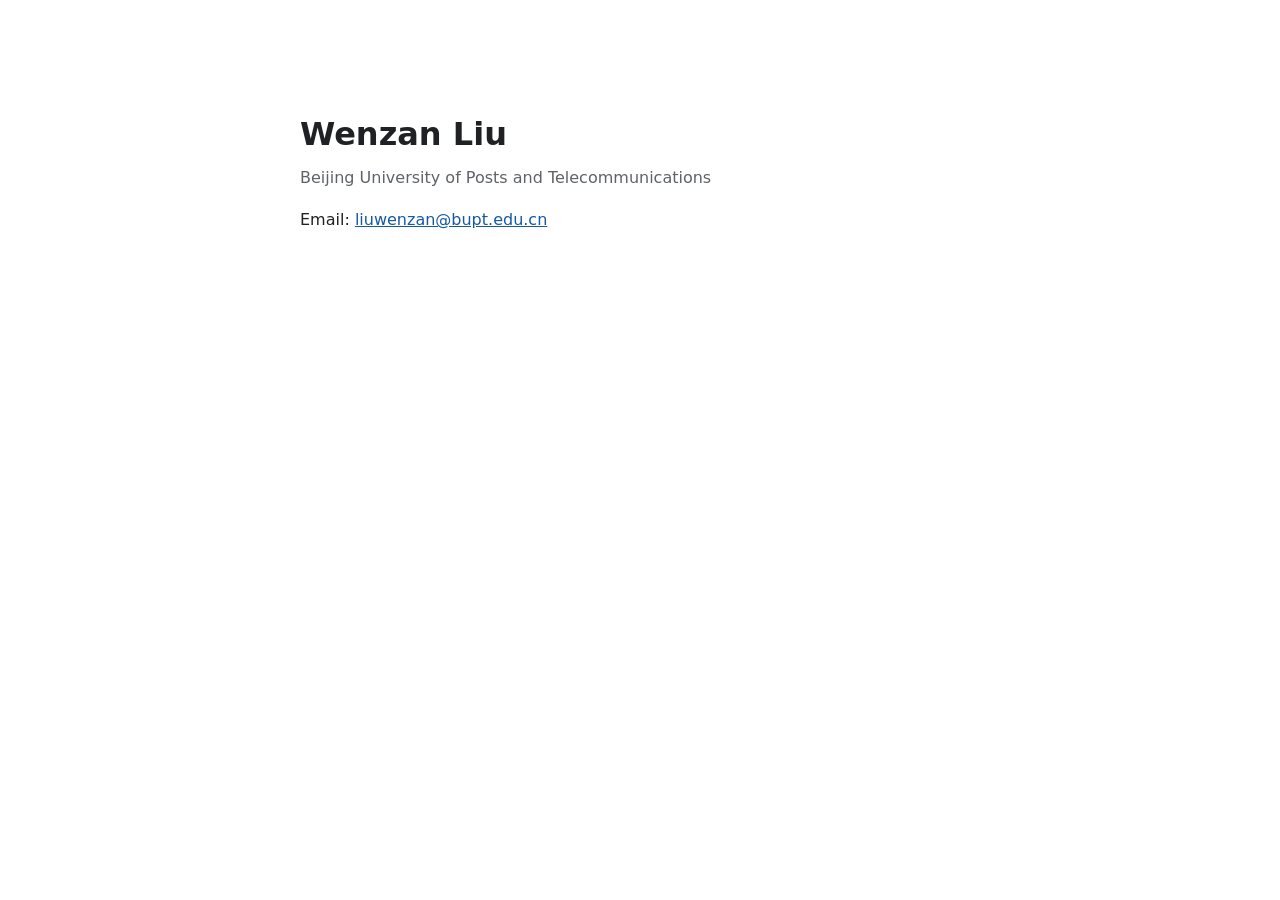
<file: index.html>
<!doctype html>
<html lang="en">
<head>
  <meta charset="utf-8">
  <meta name="viewport" content="width=device-width, initial-scale=1">
  <title>Wenzan Liu</title>
  <meta name="description" content="Personal homepage of Wenzan Liu.">
  <style>
    :root { color-scheme: light; font-family: system-ui, -apple-system, BlinkMacSystemFont, "Segoe UI", sans-serif; }
    body { max-width: 680px; margin: 12vh auto; padding: 0 24px; color: #202124; line-height: 1.65; }
    h1 { margin-bottom: .25rem; font-size: 2rem; }
    .institution { color: #5f6368; margin-top: 0; }
    a { color: #1558a6; }
  </style>
</head>
<body>
  <main>
    <h1>Wenzan Liu</h1>
    <p class="institution">Beijing University of Posts and Telecommunications</p>
    <p>Email: <a href="mailto:liuwenzan@bupt.edu.cn">liuwenzan@bupt.edu.cn</a></p>
  </main>
</body>
</html>
</file>
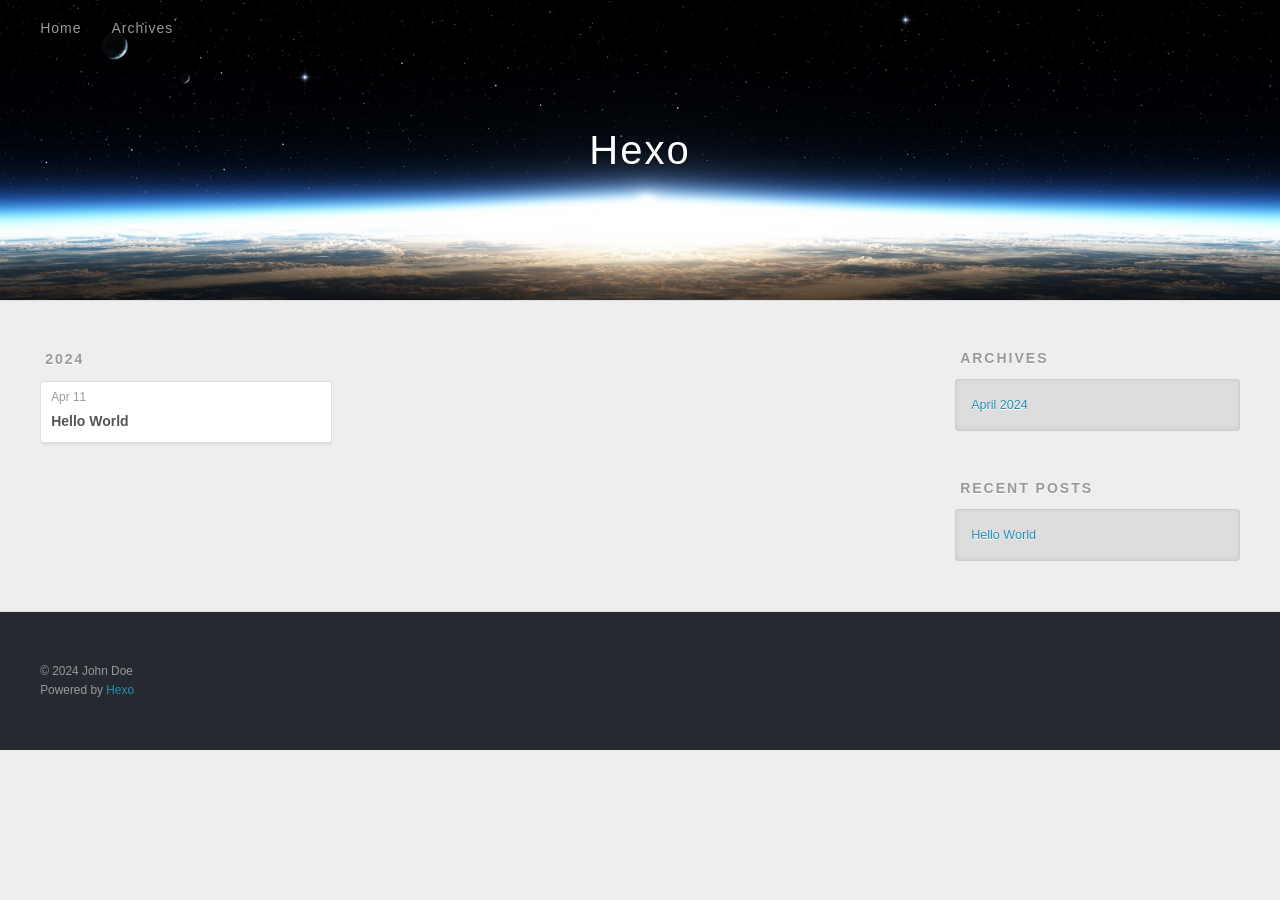
<file: archives/index.html>
<!DOCTYPE html>
<html>
<head>
  <meta charset="utf-8">
  
  
  <title>Archives | Hexo</title>
  <meta name="viewport" content="width=device-width, initial-scale=1, shrink-to-fit=no">
  <meta property="og:type" content="website">
<meta property="og:title" content="Hexo">
<meta property="og:url" content="http://example.com/archives/index.html">
<meta property="og:site_name" content="Hexo">
<meta property="og:locale" content="en_US">
<meta property="article:author" content="John Doe">
<meta name="twitter:card" content="summary">
  
    <link rel="alternate" href="/atom.xml" title="Hexo" type="application/atom+xml">
  
  
    <link rel="shortcut icon" href="/favicon.png">
  
  
  
<link rel="stylesheet" href="/css/style.css">

  
    
<link rel="stylesheet" href="/fancybox/jquery.fancybox.min.css">

  
  
<meta name="generator" content="Hexo 7.1.1"></head>

<body>
  <div id="container">
    <div id="wrap">
      <header id="header">
  <div id="banner"></div>
  <div id="header-outer" class="outer">
    <div id="header-title" class="inner">
      <h1 id="logo-wrap">
        <a href="/" id="logo">Hexo</a>
      </h1>
      
    </div>
    <div id="header-inner" class="inner">
      <nav id="main-nav">
        <a id="main-nav-toggle" class="nav-icon"><span class="fa fa-bars"></span></a>
        
          <a class="main-nav-link" href="/">Home</a>
        
          <a class="main-nav-link" href="/archives">Archives</a>
        
      </nav>
      <nav id="sub-nav">
        
        
          <a class="nav-icon" href="/atom.xml" title="RSS Feed"><span class="fa fa-rss"></span></a>
        
        <a class="nav-icon nav-search-btn" title="Search"><span class="fa fa-search"></span></a>
      </nav>
      <div id="search-form-wrap">
        <form action="//google.com/search" method="get" accept-charset="UTF-8" class="search-form"><input type="search" name="q" class="search-form-input" placeholder="Search"><button type="submit" class="search-form-submit">&#xF002;</button><input type="hidden" name="sitesearch" value="http://example.com"></form>
      </div>
    </div>
  </div>
</header>

      <div class="outer">
        <section id="main">
  
  
    
    
      
      
      <section class="archives-wrap">
        <div class="archive-year-wrap">
          <a href="/archives/2024" class="archive-year">2024</a>
        </div>
        <div class="archives">
    
    <article class="archive-article archive-type-post">
  <div class="archive-article-inner">
    <header class="archive-article-header">
      <a href="/2024/04/11/hello-world/" class="archive-article-date">
  <time class="dt-published" datetime="2024-04-11T15:02:10.824Z" itemprop="datePublished">Apr 11</time>
</a>
      
  
    <h1 itemprop="name">
      <a class="archive-article-title" href="/2024/04/11/hello-world/">Hello World</a>
    </h1>
  

    </header>
  </div>
</article>
  
  
    </div></section>
  


</section>
        
          <aside id="sidebar">
  
    

  
    

  
    
  
    
  <div class="widget-wrap">
    <h3 class="widget-title">Archives</h3>
    <div class="widget">
      <ul class="archive-list"><li class="archive-list-item"><a class="archive-list-link" href="/archives/2024/04/">April 2024</a></li></ul>
    </div>
  </div>


  
    
  <div class="widget-wrap">
    <h3 class="widget-title">Recent Posts</h3>
    <div class="widget">
      <ul>
        
          <li>
            <a href="/2024/04/11/hello-world/">Hello World</a>
          </li>
        
      </ul>
    </div>
  </div>

  
</aside>
        
      </div>
      <footer id="footer">
  
  <div class="outer">
    <div id="footer-info" class="inner">
      
      &copy; 2024 John Doe<br>
      Powered by <a href="https://hexo.io/" target="_blank">Hexo</a>
    </div>
  </div>
</footer>

    </div>
    <nav id="mobile-nav">
  
    <a href="/" class="mobile-nav-link">Home</a>
  
    <a href="/archives" class="mobile-nav-link">Archives</a>
  
</nav>
    


<script src="/js/jquery-3.6.4.min.js"></script>



  
<script src="/fancybox/jquery.fancybox.min.js"></script>




<script src="/js/script.js"></script>





  </div>
</body>
</html>
</file>
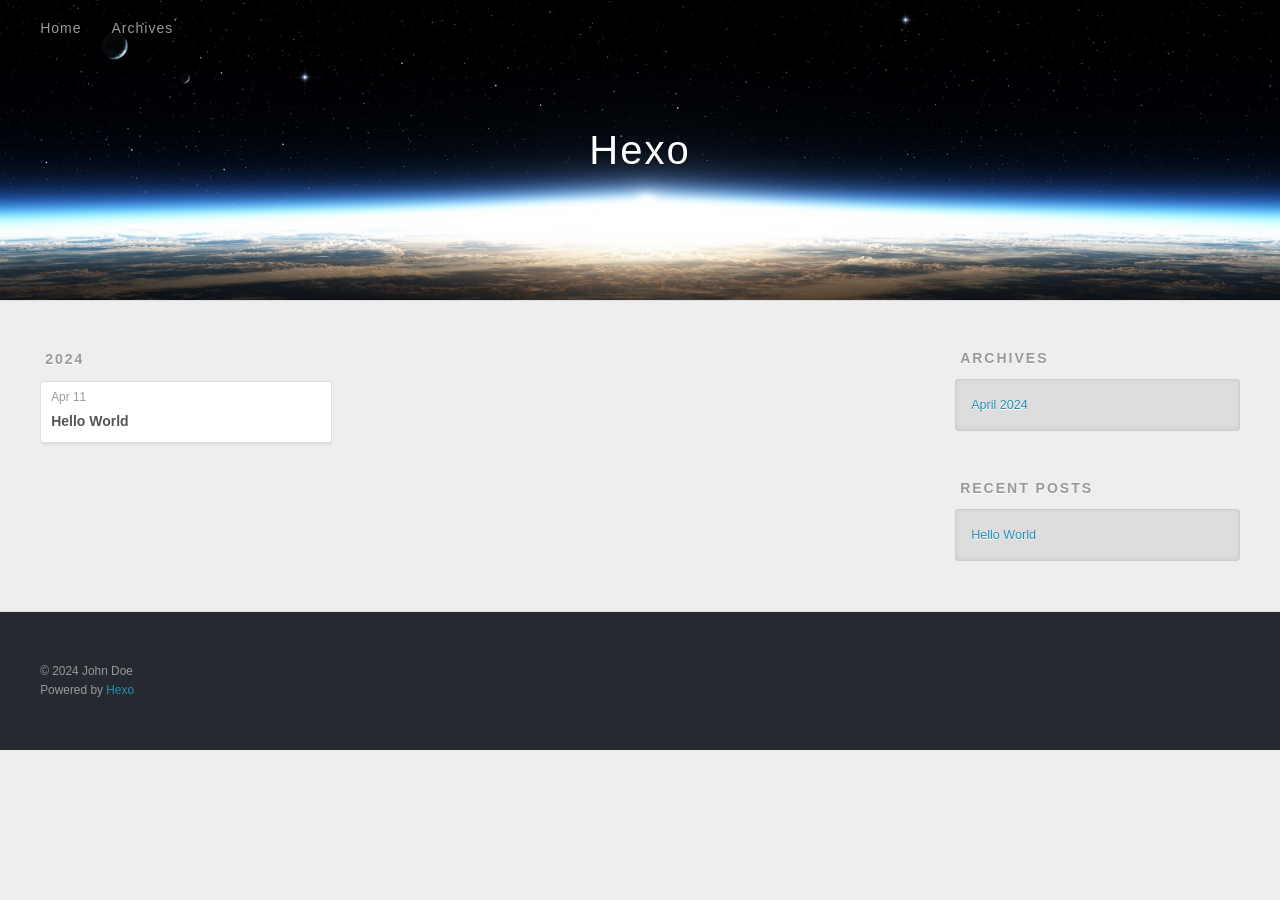
<file: archives/2024/index.html>
<!DOCTYPE html>
<html>
<head>
  <meta charset="utf-8">
  
  
  <title>Archives: 2024 | Hexo</title>
  <meta name="viewport" content="width=device-width, initial-scale=1, shrink-to-fit=no">
  <meta property="og:type" content="website">
<meta property="og:title" content="Hexo">
<meta property="og:url" content="http://example.com/archives/2024/index.html">
<meta property="og:site_name" content="Hexo">
<meta property="og:locale" content="en_US">
<meta property="article:author" content="John Doe">
<meta name="twitter:card" content="summary">
  
    <link rel="alternate" href="/atom.xml" title="Hexo" type="application/atom+xml">
  
  
    <link rel="shortcut icon" href="/favicon.png">
  
  
  
<link rel="stylesheet" href="/css/style.css">

  
    
<link rel="stylesheet" href="/fancybox/jquery.fancybox.min.css">

  
  
<meta name="generator" content="Hexo 7.1.1"></head>

<body>
  <div id="container">
    <div id="wrap">
      <header id="header">
  <div id="banner"></div>
  <div id="header-outer" class="outer">
    <div id="header-title" class="inner">
      <h1 id="logo-wrap">
        <a href="/" id="logo">Hexo</a>
      </h1>
      
    </div>
    <div id="header-inner" class="inner">
      <nav id="main-nav">
        <a id="main-nav-toggle" class="nav-icon"><span class="fa fa-bars"></span></a>
        
          <a class="main-nav-link" href="/">Home</a>
        
          <a class="main-nav-link" href="/archives">Archives</a>
        
      </nav>
      <nav id="sub-nav">
        
        
          <a class="nav-icon" href="/atom.xml" title="RSS Feed"><span class="fa fa-rss"></span></a>
        
        <a class="nav-icon nav-search-btn" title="Search"><span class="fa fa-search"></span></a>
      </nav>
      <div id="search-form-wrap">
        <form action="//google.com/search" method="get" accept-charset="UTF-8" class="search-form"><input type="search" name="q" class="search-form-input" placeholder="Search"><button type="submit" class="search-form-submit">&#xF002;</button><input type="hidden" name="sitesearch" value="http://example.com"></form>
      </div>
    </div>
  </div>
</header>

      <div class="outer">
        <section id="main">
  
  
    
    
      
      
      <section class="archives-wrap">
        <div class="archive-year-wrap">
          <a href="/archives/2024" class="archive-year">2024</a>
        </div>
        <div class="archives">
    
    <article class="archive-article archive-type-post">
  <div class="archive-article-inner">
    <header class="archive-article-header">
      <a href="/2024/04/11/hello-world/" class="archive-article-date">
  <time class="dt-published" datetime="2024-04-11T15:02:10.824Z" itemprop="datePublished">Apr 11</time>
</a>
      
  
    <h1 itemprop="name">
      <a class="archive-article-title" href="/2024/04/11/hello-world/">Hello World</a>
    </h1>
  

    </header>
  </div>
</article>
  
  
    </div></section>
  


</section>
        
          <aside id="sidebar">
  
    

  
    

  
    
  
    
  <div class="widget-wrap">
    <h3 class="widget-title">Archives</h3>
    <div class="widget">
      <ul class="archive-list"><li class="archive-list-item"><a class="archive-list-link" href="/archives/2024/04/">April 2024</a></li></ul>
    </div>
  </div>


  
    
  <div class="widget-wrap">
    <h3 class="widget-title">Recent Posts</h3>
    <div class="widget">
      <ul>
        
          <li>
            <a href="/2024/04/11/hello-world/">Hello World</a>
          </li>
        
      </ul>
    </div>
  </div>

  
</aside>
        
      </div>
      <footer id="footer">
  
  <div class="outer">
    <div id="footer-info" class="inner">
      
      &copy; 2024 John Doe<br>
      Powered by <a href="https://hexo.io/" target="_blank">Hexo</a>
    </div>
  </div>
</footer>

    </div>
    <nav id="mobile-nav">
  
    <a href="/" class="mobile-nav-link">Home</a>
  
    <a href="/archives" class="mobile-nav-link">Archives</a>
  
</nav>
    


<script src="/js/jquery-3.6.4.min.js"></script>



  
<script src="/fancybox/jquery.fancybox.min.js"></script>




<script src="/js/script.js"></script>





  </div>
</body>
</html>
</file>
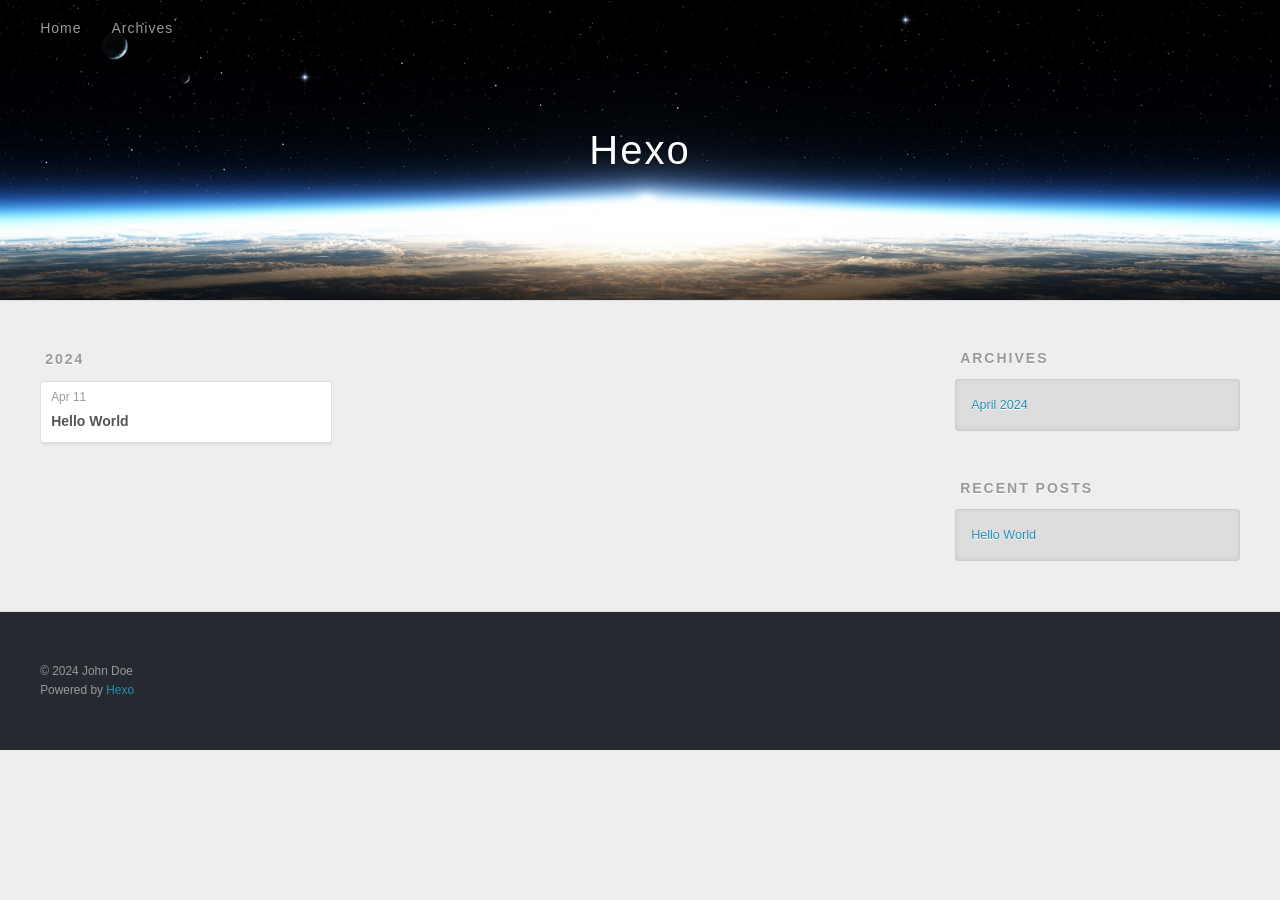
<file: archives/2024/04/index.html>
<!DOCTYPE html>
<html>
<head>
  <meta charset="utf-8">
  
  
  <title>Archives: 2024/4 | Hexo</title>
  <meta name="viewport" content="width=device-width, initial-scale=1, shrink-to-fit=no">
  <meta property="og:type" content="website">
<meta property="og:title" content="Hexo">
<meta property="og:url" content="http://example.com/archives/2024/04/index.html">
<meta property="og:site_name" content="Hexo">
<meta property="og:locale" content="en_US">
<meta property="article:author" content="John Doe">
<meta name="twitter:card" content="summary">
  
    <link rel="alternate" href="/atom.xml" title="Hexo" type="application/atom+xml">
  
  
    <link rel="shortcut icon" href="/favicon.png">
  
  
  
<link rel="stylesheet" href="/css/style.css">

  
    
<link rel="stylesheet" href="/fancybox/jquery.fancybox.min.css">

  
  
<meta name="generator" content="Hexo 7.1.1"></head>

<body>
  <div id="container">
    <div id="wrap">
      <header id="header">
  <div id="banner"></div>
  <div id="header-outer" class="outer">
    <div id="header-title" class="inner">
      <h1 id="logo-wrap">
        <a href="/" id="logo">Hexo</a>
      </h1>
      
    </div>
    <div id="header-inner" class="inner">
      <nav id="main-nav">
        <a id="main-nav-toggle" class="nav-icon"><span class="fa fa-bars"></span></a>
        
          <a class="main-nav-link" href="/">Home</a>
        
          <a class="main-nav-link" href="/archives">Archives</a>
        
      </nav>
      <nav id="sub-nav">
        
        
          <a class="nav-icon" href="/atom.xml" title="RSS Feed"><span class="fa fa-rss"></span></a>
        
        <a class="nav-icon nav-search-btn" title="Search"><span class="fa fa-search"></span></a>
      </nav>
      <div id="search-form-wrap">
        <form action="//google.com/search" method="get" accept-charset="UTF-8" class="search-form"><input type="search" name="q" class="search-form-input" placeholder="Search"><button type="submit" class="search-form-submit">&#xF002;</button><input type="hidden" name="sitesearch" value="http://example.com"></form>
      </div>
    </div>
  </div>
</header>

      <div class="outer">
        <section id="main">
  
  
    
    
      
      
      <section class="archives-wrap">
        <div class="archive-year-wrap">
          <a href="/archives/2024" class="archive-year">2024</a>
        </div>
        <div class="archives">
    
    <article class="archive-article archive-type-post">
  <div class="archive-article-inner">
    <header class="archive-article-header">
      <a href="/2024/04/11/hello-world/" class="archive-article-date">
  <time class="dt-published" datetime="2024-04-11T15:02:10.824Z" itemprop="datePublished">Apr 11</time>
</a>
      
  
    <h1 itemprop="name">
      <a class="archive-article-title" href="/2024/04/11/hello-world/">Hello World</a>
    </h1>
  

    </header>
  </div>
</article>
  
  
    </div></section>
  


</section>
        
          <aside id="sidebar">
  
    

  
    

  
    
  
    
  <div class="widget-wrap">
    <h3 class="widget-title">Archives</h3>
    <div class="widget">
      <ul class="archive-list"><li class="archive-list-item"><a class="archive-list-link" href="/archives/2024/04/">April 2024</a></li></ul>
    </div>
  </div>


  
    
  <div class="widget-wrap">
    <h3 class="widget-title">Recent Posts</h3>
    <div class="widget">
      <ul>
        
          <li>
            <a href="/2024/04/11/hello-world/">Hello World</a>
          </li>
        
      </ul>
    </div>
  </div>

  
</aside>
        
      </div>
      <footer id="footer">
  
  <div class="outer">
    <div id="footer-info" class="inner">
      
      &copy; 2024 John Doe<br>
      Powered by <a href="https://hexo.io/" target="_blank">Hexo</a>
    </div>
  </div>
</footer>

    </div>
    <nav id="mobile-nav">
  
    <a href="/" class="mobile-nav-link">Home</a>
  
    <a href="/archives" class="mobile-nav-link">Archives</a>
  
</nav>
    


<script src="/js/jquery-3.6.4.min.js"></script>



  
<script src="/fancybox/jquery.fancybox.min.js"></script>




<script src="/js/script.js"></script>





  </div>
</body>
</html>
</file>
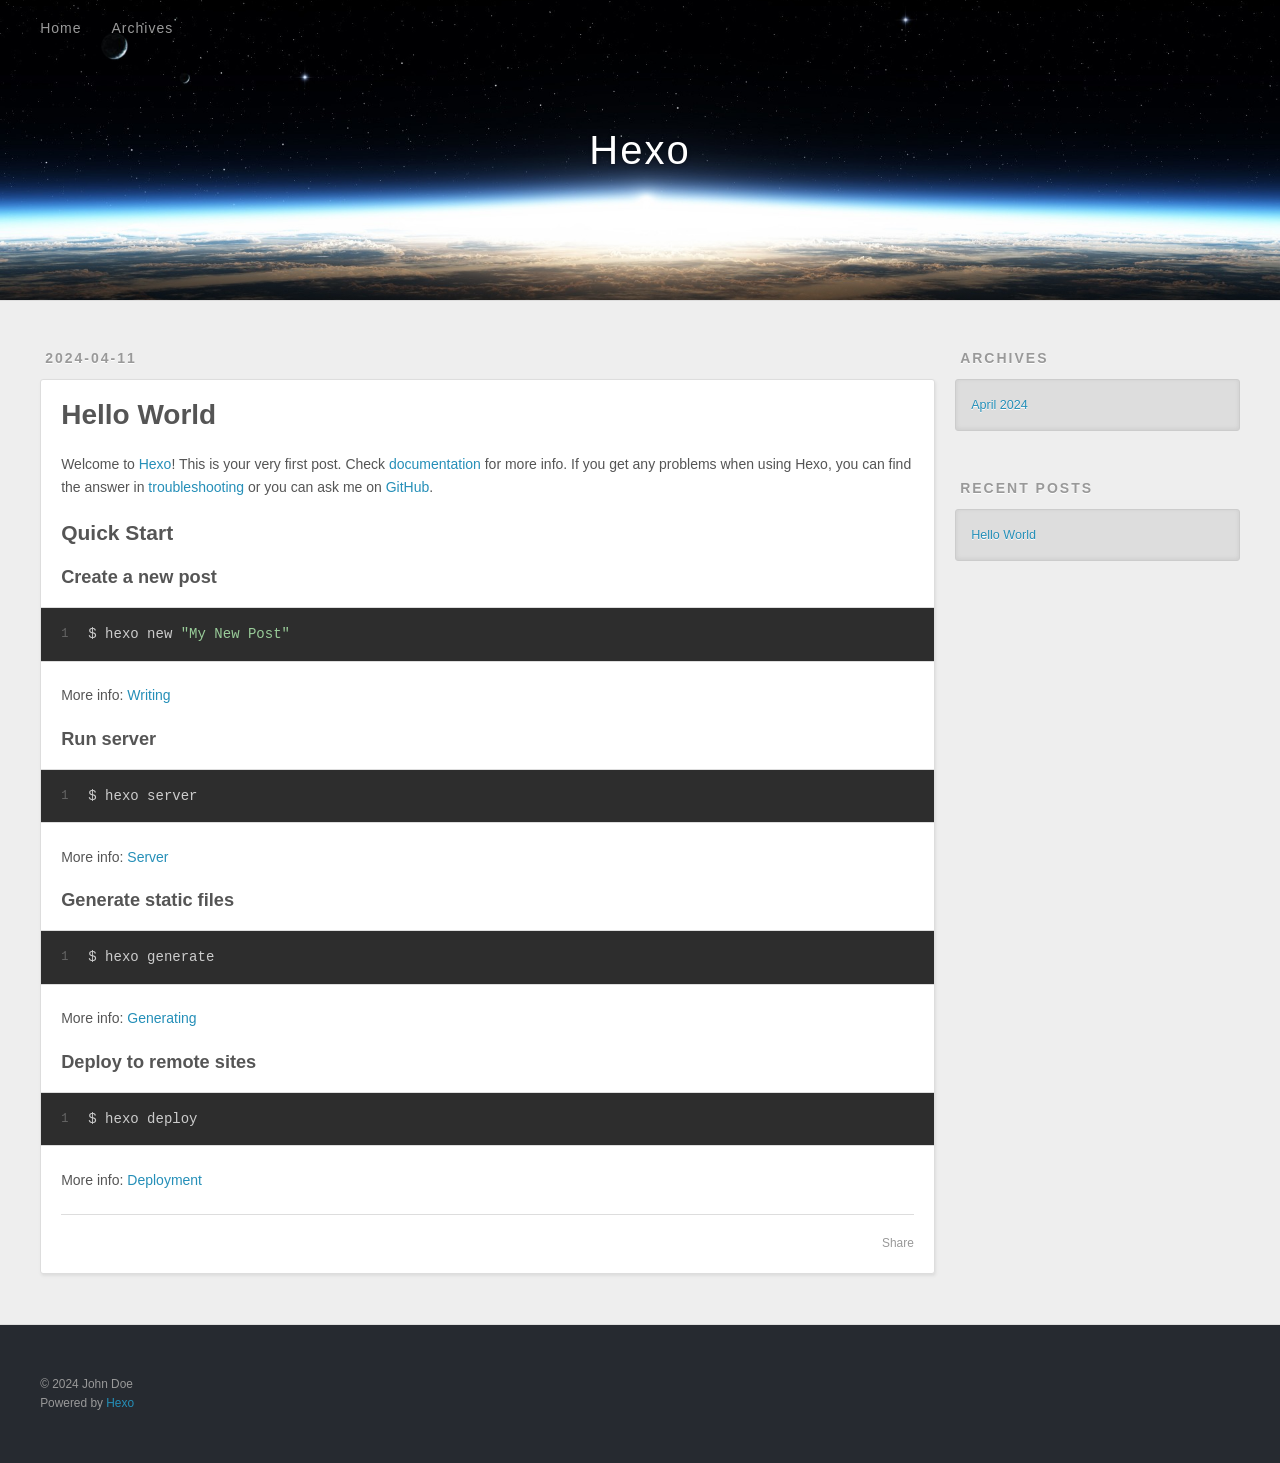
<file: 2024/04/11/hello-world/index.html>
<!DOCTYPE html>
<html>
<head>
  <meta charset="utf-8">
  
  
  <title>Hello World | Hexo</title>
  <meta name="viewport" content="width=device-width, initial-scale=1, shrink-to-fit=no">
  <meta name="description" content="Welcome to Hexo! This is your very first post. Check documentation for more info. If you get any problems when using Hexo, you can find the answer in troubleshooting or you can ask me on GitHub. Quick">
<meta property="og:type" content="article">
<meta property="og:title" content="Hello World">
<meta property="og:url" content="http://example.com/2024/04/11/hello-world/index.html">
<meta property="og:site_name" content="Hexo">
<meta property="og:description" content="Welcome to Hexo! This is your very first post. Check documentation for more info. If you get any problems when using Hexo, you can find the answer in troubleshooting or you can ask me on GitHub. Quick">
<meta property="og:locale" content="en_US">
<meta property="article:published_time" content="2024-04-11T15:02:10.824Z">
<meta property="article:modified_time" content="2024-04-11T15:02:10.824Z">
<meta property="article:author" content="John Doe">
<meta name="twitter:card" content="summary">
  
    <link rel="alternate" href="/atom.xml" title="Hexo" type="application/atom+xml">
  
  
    <link rel="shortcut icon" href="/favicon.png">
  
  
  
<link rel="stylesheet" href="/css/style.css">

  
    
<link rel="stylesheet" href="/fancybox/jquery.fancybox.min.css">

  
  
<meta name="generator" content="Hexo 7.1.1"></head>

<body>
  <div id="container">
    <div id="wrap">
      <header id="header">
  <div id="banner"></div>
  <div id="header-outer" class="outer">
    <div id="header-title" class="inner">
      <h1 id="logo-wrap">
        <a href="/" id="logo">Hexo</a>
      </h1>
      
    </div>
    <div id="header-inner" class="inner">
      <nav id="main-nav">
        <a id="main-nav-toggle" class="nav-icon"><span class="fa fa-bars"></span></a>
        
          <a class="main-nav-link" href="/">Home</a>
        
          <a class="main-nav-link" href="/archives">Archives</a>
        
      </nav>
      <nav id="sub-nav">
        
        
          <a class="nav-icon" href="/atom.xml" title="RSS Feed"><span class="fa fa-rss"></span></a>
        
        <a class="nav-icon nav-search-btn" title="Search"><span class="fa fa-search"></span></a>
      </nav>
      <div id="search-form-wrap">
        <form action="//google.com/search" method="get" accept-charset="UTF-8" class="search-form"><input type="search" name="q" class="search-form-input" placeholder="Search"><button type="submit" class="search-form-submit">&#xF002;</button><input type="hidden" name="sitesearch" value="http://example.com"></form>
      </div>
    </div>
  </div>
</header>

      <div class="outer">
        <section id="main"><article id="post-hello-world" class="h-entry article article-type-post" itemprop="blogPost" itemscope itemtype="https://schema.org/BlogPosting">
  <div class="article-meta">
    <a href="/2024/04/11/hello-world/" class="article-date">
  <time class="dt-published" datetime="2024-04-11T15:02:10.824Z" itemprop="datePublished">2024-04-11</time>
</a>
    
  </div>
  <div class="article-inner">
    
    
      <header class="article-header">
        
  
    <h1 class="p-name article-title" itemprop="headline name">
      Hello World
    </h1>
  

      </header>
    
    <div class="e-content article-entry" itemprop="articleBody">
      
        <p>Welcome to <a target="_blank" rel="noopener" href="https://hexo.io/">Hexo</a>! This is your very first post. Check <a target="_blank" rel="noopener" href="https://hexo.io/docs/">documentation</a> for more info. If you get any problems when using Hexo, you can find the answer in <a target="_blank" rel="noopener" href="https://hexo.io/docs/troubleshooting.html">troubleshooting</a> or you can ask me on <a target="_blank" rel="noopener" href="https://github.com/hexojs/hexo/issues">GitHub</a>.</p>
<h2 id="Quick-Start"><a href="#Quick-Start" class="headerlink" title="Quick Start"></a>Quick Start</h2><h3 id="Create-a-new-post"><a href="#Create-a-new-post" class="headerlink" title="Create a new post"></a>Create a new post</h3><figure class="highlight bash"><table><tr><td class="gutter"><pre><span class="line">1</span><br></pre></td><td class="code"><pre><span class="line">$ hexo new <span class="string">&quot;My New Post&quot;</span></span><br></pre></td></tr></table></figure>

<p>More info: <a target="_blank" rel="noopener" href="https://hexo.io/docs/writing.html">Writing</a></p>
<h3 id="Run-server"><a href="#Run-server" class="headerlink" title="Run server"></a>Run server</h3><figure class="highlight bash"><table><tr><td class="gutter"><pre><span class="line">1</span><br></pre></td><td class="code"><pre><span class="line">$ hexo server</span><br></pre></td></tr></table></figure>

<p>More info: <a target="_blank" rel="noopener" href="https://hexo.io/docs/server.html">Server</a></p>
<h3 id="Generate-static-files"><a href="#Generate-static-files" class="headerlink" title="Generate static files"></a>Generate static files</h3><figure class="highlight bash"><table><tr><td class="gutter"><pre><span class="line">1</span><br></pre></td><td class="code"><pre><span class="line">$ hexo generate</span><br></pre></td></tr></table></figure>

<p>More info: <a target="_blank" rel="noopener" href="https://hexo.io/docs/generating.html">Generating</a></p>
<h3 id="Deploy-to-remote-sites"><a href="#Deploy-to-remote-sites" class="headerlink" title="Deploy to remote sites"></a>Deploy to remote sites</h3><figure class="highlight bash"><table><tr><td class="gutter"><pre><span class="line">1</span><br></pre></td><td class="code"><pre><span class="line">$ hexo deploy</span><br></pre></td></tr></table></figure>

<p>More info: <a target="_blank" rel="noopener" href="https://hexo.io/docs/one-command-deployment.html">Deployment</a></p>

      
    </div>
    <footer class="article-footer">
      <a data-url="http://example.com/2024/04/11/hello-world/" data-id="cluw1sm1p0000l8vl82jm67e3" data-title="Hello World" class="article-share-link"><span class="fa fa-share">Share</span></a>
      
      
      
    </footer>
  </div>
  
    
  
</article>


</section>
        
          <aside id="sidebar">
  
    

  
    

  
    
  
    
  <div class="widget-wrap">
    <h3 class="widget-title">Archives</h3>
    <div class="widget">
      <ul class="archive-list"><li class="archive-list-item"><a class="archive-list-link" href="/archives/2024/04/">April 2024</a></li></ul>
    </div>
  </div>


  
    
  <div class="widget-wrap">
    <h3 class="widget-title">Recent Posts</h3>
    <div class="widget">
      <ul>
        
          <li>
            <a href="/2024/04/11/hello-world/">Hello World</a>
          </li>
        
      </ul>
    </div>
  </div>

  
</aside>
        
      </div>
      <footer id="footer">
  
  <div class="outer">
    <div id="footer-info" class="inner">
      
      &copy; 2024 John Doe<br>
      Powered by <a href="https://hexo.io/" target="_blank">Hexo</a>
    </div>
  </div>
</footer>

    </div>
    <nav id="mobile-nav">
  
    <a href="/" class="mobile-nav-link">Home</a>
  
    <a href="/archives" class="mobile-nav-link">Archives</a>
  
</nav>
    


<script src="/js/jquery-3.6.4.min.js"></script>



  
<script src="/fancybox/jquery.fancybox.min.js"></script>




<script src="/js/script.js"></script>





  </div>
</body>
</html>
</file>
<file: css/style.css>
body {
  width: 100%;
}
body:before,
body:after {
  content: "";
  display: table;
}
body:after {
  clear: both;
}
html,
body,
div,
span,
applet,
object,
iframe,
h1,
h2,
h3,
h4,
h5,
h6,
p,
blockquote,
pre,
a,
abbr,
acronym,
address,
big,
cite,
code,
del,
dfn,
em,
img,
ins,
kbd,
q,
s,
samp,
small,
strike,
strong,
sub,
sup,
tt,
var,
dl,
dt,
dd,
ol,
ul,
li,
fieldset,
form,
label,
legend,
table,
caption,
tbody,
tfoot,
thead,
tr,
th,
td {
  margin: 0;
  padding: 0;
  border: 0;
  outline: 0;
  font-weight: inherit;
  font-style: inherit;
  font-family: inherit;
  font-size: 100%;
  vertical-align: baseline;
}
body {
  line-height: 1;
  color: #000;
  background: #fff;
}
ol,
ul {
  list-style: none;
}
table {
  border-collapse: separate;
  border-spacing: 0;
  vertical-align: middle;
}
caption,
th,
td {
  text-align: left;
  font-weight: normal;
  vertical-align: middle;
}
a img {
  border: none;
}
input,
button {
  margin: 0;
  padding: 0;
}
input::-moz-focus-inner,
button::-moz-focus-inner {
  border: 0;
  padding: 0;
}
html,
body,
#container {
  height: 100%;
}
body {
  background: #eee;
  font: 14px -apple-system, BlinkMacSystemFont, "Segoe UI", "Roboto", "Oxygen", "Ubuntu", "Cantarell", "Fira Sans", "Droid Sans", "Helvetica Neue", sans-serif;
  -webkit-text-size-adjust: 100%;
}
.outer {
  max-width: 1220px;
  margin: 0 auto;
  padding: 0 20px;
}
.outer:before,
.outer:after {
  content: "";
  display: table;
}
.outer:after {
  clear: both;
}
.inner {
  display: inline;
  float: left;
  width: 98.33333333333333%;
  margin: 0 0.833333333333333%;
}
.left,
.alignleft {
  float: left;
}
.right,
.alignright {
  float: right;
}
.clear {
  clear: both;
}
#container {
  position: relative;
}
.mobile-nav-on {
  overflow: hidden;
}
#wrap {
  height: 100%;
  width: 100%;
  position: absolute;
  top: 0;
  left: 0;
  -webkit-transition: 0.2s ease-out;
  -moz-transition: 0.2s ease-out;
  -ms-transition: 0.2s ease-out;
  transition: 0.2s ease-out;
  z-index: 1;
  background: #eee;
}
.mobile-nav-on #wrap {
  left: 280px;
}
@media screen and (min-width: 768px) {
  #main {
    display: inline;
    float: left;
    width: 73.33333333333333%;
    margin: 0 0.833333333333333%;
  }
}
.article-date,
.article-category-link,
.archive-year,
.widget-title {
  text-decoration: none;
  text-transform: uppercase;
  letter-spacing: 2px;
  color: #999;
  margin-bottom: 1em;
  margin-left: 5px;
  line-height: 1em;
  text-shadow: 0 1px #fff;
  font-weight: bold;
}
.article-inner,
.archive-article-inner {
  background: #fff;
  -webkit-box-shadow: 1px 2px 3px #ddd;
  box-shadow: 1px 2px 3px #ddd;
  border: 1px solid #ddd;
  border-radius: 3px;
}
.article-entry h1,
.widget h1 {
  font-size: 2em;
}
.article-entry h2,
.widget h2 {
  font-size: 1.5em;
}
.article-entry h3,
.widget h3 {
  font-size: 1.3em;
}
.article-entry h4,
.widget h4 {
  font-size: 1.2em;
}
.article-entry h5,
.widget h5 {
  font-size: 1em;
}
.article-entry h6,
.widget h6 {
  font-size: 1em;
  color: #999;
}
.article-entry hr,
.widget hr {
  border: 1px dashed #ddd;
}
.article-entry strong,
.widget strong {
  font-weight: bold;
}
.article-entry em,
.widget em,
.article-entry cite,
.widget cite {
  font-style: italic;
}
.article-entry sup,
.widget sup,
.article-entry sub,
.widget sub {
  font-size: 0.75em;
  line-height: 0;
  position: relative;
  vertical-align: baseline;
}
.article-entry sup,
.widget sup {
  top: -0.5em;
}
.article-entry sub,
.widget sub {
  bottom: -0.2em;
}
.article-entry small,
.widget small {
  font-size: 0.85em;
}
.article-entry acronym,
.widget acronym,
.article-entry abbr,
.widget abbr {
  border-bottom: 1px dotted;
}
.article-entry ul,
.widget ul,
.article-entry ol,
.widget ol,
.article-entry dl,
.widget dl {
  margin: 0 20px;
  line-height: 1.6em;
}
.article-entry ul ul,
.widget ul ul,
.article-entry ol ul,
.widget ol ul,
.article-entry ul ol,
.widget ul ol,
.article-entry ol ol,
.widget ol ol {
  margin-top: 0;
  margin-bottom: 0;
}
.article-entry ul,
.widget ul {
  list-style: disc;
}
.article-entry ol,
.widget ol {
  list-style: decimal;
}
.article-entry dt,
.widget dt {
  font-weight: bold;
}
#header {
  height: 300px;
  position: relative;
  border-bottom: 1px solid #ddd;
}
#header:before,
#header:after {
  content: "";
  position: absolute;
  left: 0;
  right: 0;
  height: 40px;
}
#header:before {
  top: 0;
  background: -webkit-linear-gradient(rgba(0,0,0,0.2), transparent);
  background: -moz-linear-gradient(rgba(0,0,0,0.2), transparent);
  background: -ms-linear-gradient(rgba(0,0,0,0.2), transparent);
  background: linear-gradient(rgba(0,0,0,0.2), transparent);
}
#header:after {
  bottom: 0;
  background: -webkit-linear-gradient(transparent, rgba(0,0,0,0.2));
  background: -moz-linear-gradient(transparent, rgba(0,0,0,0.2));
  background: -ms-linear-gradient(transparent, rgba(0,0,0,0.2));
  background: linear-gradient(transparent, rgba(0,0,0,0.2));
}
#header-outer {
  height: 100%;
  position: relative;
}
#header-inner {
  position: relative;
  overflow: hidden;
}
#banner {
  position: absolute;
  top: 0;
  left: 0;
  width: 100%;
  height: 100%;
  background: url("images/banner.jpg") center #000;
  background-size: cover;
  z-index: -1;
}
#header-title {
  text-align: center;
  height: 40px;
  position: absolute;
  top: 50%;
  left: 0;
  margin-top: -20px;
}
#logo,
#subtitle {
  text-decoration: none;
  color: #fff;
  font-weight: 300;
  text-shadow: 0 1px 4px rgba(0,0,0,0.3);
}
#logo {
  font-size: 40px;
  line-height: 40px;
  letter-spacing: 2px;
}
#subtitle {
  font-size: 16px;
  line-height: 16px;
  letter-spacing: 1px;
}
#subtitle-wrap {
  margin-top: 16px;
}
#main-nav {
  float: left;
  margin-left: -15px;
}
.nav-icon,
.main-nav-link {
  float: left;
  color: #fff;
  opacity: 0.6;
  text-decoration: none;
  text-shadow: 0 1px rgba(0,0,0,0.2);
  -webkit-transition: opacity 0.2s;
  -moz-transition: opacity 0.2s;
  -ms-transition: opacity 0.2s;
  transition: opacity 0.2s;
  display: block;
  padding: 20px 15px;
}
.nav-icon:hover,
.main-nav-link:hover {
  opacity: 1;
}
.nav-icon {
  text-align: center;
  font-size: 14px;
  width: 14px;
  height: 14px;
  padding: 20px 15px;
  position: relative;
  cursor: pointer;
}
.main-nav-link {
  font-weight: 300;
  letter-spacing: 1px;
}
@media screen and (max-width: 479px) {
  .main-nav-link {
    display: none;
  }
}
#main-nav-toggle {
  display: none;
}
@media screen and (max-width: 479px) {
  #main-nav-toggle {
    display: block;
  }
}
#sub-nav {
  float: right;
  margin-right: -15px;
}
#search-form-wrap {
  position: absolute;
  top: 15px;
  width: 150px;
  height: 30px;
  right: -150px;
  opacity: 0;
  -webkit-transition: 0.2s ease-out;
  -moz-transition: 0.2s ease-out;
  -ms-transition: 0.2s ease-out;
  transition: 0.2s ease-out;
}
#search-form-wrap.on {
  opacity: 1;
  right: 0;
}
@media screen and (max-width: 479px) {
  #search-form-wrap {
    width: 100%;
    right: -100%;
  }
}
.search-form {
  position: absolute;
  top: 0;
  left: 0;
  right: 0;
  background: #fff;
  padding: 5px 15px;
  border-radius: 15px;
  -webkit-box-shadow: 0 0 10px rgba(0,0,0,0.3);
  box-shadow: 0 0 10px rgba(0,0,0,0.3);
}
.search-form-input {
  border: none;
  background: none;
  color: #555;
  width: 100%;
  font: 13px -apple-system, BlinkMacSystemFont, "Segoe UI", "Roboto", "Oxygen", "Ubuntu", "Cantarell", "Fira Sans", "Droid Sans", "Helvetica Neue", sans-serif;
  outline: none;
}
.search-form-input::-webkit-search-results-decoration,
.search-form-input::-webkit-search-cancel-button {
  -webkit-appearance: none;
}
.search-form-submit {
  position: absolute;
  top: 50%;
  right: 10px;
  margin-top: -7px;
  font: 13px ForkAwesome;
  border: none;
  background: none;
  color: #bbb;
  cursor: pointer;
}
.search-form-submit:hover,
.search-form-submit:focus {
  color: #777;
}
.article {
  margin: 50px 0;
}
.article-inner {
  overflow: hidden;
}
.article-meta:before,
.article-meta:after {
  content: "";
  display: table;
}
.article-meta:after {
  clear: both;
}
.article-date {
  float: left;
}
.article-category {
  float: left;
  line-height: 1em;
  color: #ccc;
  text-shadow: 0 1px #fff;
  margin-left: 8px;
}
.article-category:before {
  content: "\2022";
}
.article-category-link {
  margin: 0 12px 1em;
}
.article-header {
  padding: 20px 20px 0;
}
.article-title {
  text-decoration: none;
  font-size: 2em;
  font-weight: bold;
  color: #555;
  line-height: 1.1em;
  -webkit-transition: color 0.2s;
  -moz-transition: color 0.2s;
  -ms-transition: color 0.2s;
  transition: color 0.2s;
}
a.article-title:hover {
  color: #258fb8;
}
.article-entry {
  color: #555;
  padding: 0 20px;
}
.article-entry:before,
.article-entry:after {
  content: "";
  display: table;
}
.article-entry:after {
  clear: both;
}
.article-entry p,
.article-entry table {
  line-height: 1.6em;
  margin: 1.6em 0;
}
.article-entry h1,
.article-entry h2,
.article-entry h3,
.article-entry h4,
.article-entry h5,
.article-entry h6 {
  font-weight: bold;
}
.article-entry h1,
.article-entry h2,
.article-entry h3,
.article-entry h4,
.article-entry h5,
.article-entry h6 {
  line-height: 1.1em;
  margin: 1.1em 0;
}
.article-entry a {
  color: #258fb8;
  text-decoration: none;
}
.article-entry a:hover {
  text-decoration: underline;
}
.article-entry ul,
.article-entry ol,
.article-entry dl {
  margin-top: 1.6em;
  margin-bottom: 1.6em;
}
.article-entry img,
.article-entry video {
  max-width: 100%;
  height: auto;
  display: block;
  margin: auto;
}
.article-entry iframe {
  border: none;
}
.article-entry table {
  width: 100%;
  border-collapse: collapse;
  border-spacing: 0;
}
.article-entry th {
  font-weight: bold;
  border-bottom: 3px solid #ddd;
  padding-bottom: 0.5em;
}
.article-entry td {
  border-bottom: 1px solid #ddd;
  padding: 10px 0;
}
.article-entry blockquote {
  font-family: Georgia, "Times New Roman", serif;
  margin: 1.6em 20px;
  text-align: center;
}
.article-entry blockquote footer {
  font-size: 14px;
  margin: 1.6em 0;
  font-family: -apple-system, BlinkMacSystemFont, "Segoe UI", "Roboto", "Oxygen", "Ubuntu", "Cantarell", "Fira Sans", "Droid Sans", "Helvetica Neue", sans-serif;
}
.article-entry blockquote footer cite:before {
  content: "—";
  padding: 0 0.5em;
}
.article-entry .pullquote {
  text-align: left;
  width: 45%;
  margin: 0;
}
.article-entry .pullquote.left {
  margin-left: 0.5em;
  margin-right: 1em;
}
.article-entry .pullquote.right {
  margin-right: 0.5em;
  margin-left: 1em;
}
.article-entry .caption {
  color: #999;
  display: block;
  font-size: 0.9em;
  margin-top: 0.5em;
  position: relative;
  text-align: center;
}
.article-entry .video-container {
  position: relative;
  padding-top: 56.25%;
  height: 0;
  overflow: hidden;
}
.article-entry .video-container iframe,
.article-entry .video-container object,
.article-entry .video-container embed {
  position: absolute;
  top: 0;
  left: 0;
  width: 100%;
  height: 100%;
  margin-top: 0;
}
.article-more-link a {
  display: inline-block;
  line-height: 1em;
  padding: 6px 15px;
  border-radius: 15px;
  background: #eee;
  color: #999;
  text-shadow: 0 1px #fff;
  text-decoration: none;
}
.article-more-link a:hover {
  background: #258fb8;
  color: #fff;
  text-decoration: none;
  text-shadow: 0 1px #1e7293;
}
.article-footer {
  font-size: 0.85em;
  line-height: 1.6em;
  border-top: 1px solid #ddd;
  padding-top: 1.6em;
  margin: 0 20px 20px;
}
.article-footer:before,
.article-footer:after {
  content: "";
  display: table;
}
.article-footer:after {
  clear: both;
}
.article-footer a {
  color: #999;
  text-decoration: none;
}
.article-footer a:hover {
  color: #555;
}
.article-tag-list-item {
  float: left;
  margin-right: 10px;
}
.article-tag-list-link:before {
  content: "#";
}
.article-comment-link {
  float: right;
}
.article-comment-link:before {
  padding-right: 8px;
}
.article-share-link {
  cursor: pointer;
  float: right;
  margin-left: 20px;
}
.article-share-link:before {
  padding-right: 6px;
}
#article-nav {
  position: relative;
}
#article-nav:before,
#article-nav:after {
  content: "";
  display: table;
}
#article-nav:after {
  clear: both;
}
@media screen and (min-width: 768px) {
  #article-nav {
    margin: 50px 0;
  }
  #article-nav:before {
    width: 8px;
    height: 8px;
    position: absolute;
    top: 50%;
    left: 50%;
    margin-top: -4px;
    margin-left: -4px;
    content: "";
    border-radius: 50%;
    background: #ddd;
    -webkit-box-shadow: 0 1px 2px #fff;
    box-shadow: 0 1px 2px #fff;
  }
}
.article-nav-link-wrap {
  text-decoration: none;
  text-shadow: 0 1px #fff;
  color: #999;
  -webkit-box-sizing: border-box;
  -moz-box-sizing: border-box;
  box-sizing: border-box;
  margin-top: 50px;
  text-align: center;
  display: block;
}
.article-nav-link-wrap:hover {
  color: #555;
}
@media screen and (min-width: 768px) {
  .article-nav-link-wrap {
    width: 50%;
    margin-top: 0;
  }
}
@media screen and (min-width: 768px) {
  #article-nav-newer {
    float: left;
    text-align: right;
    padding-right: 20px;
  }
}
@media screen and (min-width: 768px) {
  #article-nav-older {
    float: right;
    text-align: left;
    padding-left: 20px;
  }
}
.article-nav-caption {
  text-transform: uppercase;
  letter-spacing: 2px;
  color: #ddd;
  line-height: 1em;
  font-weight: bold;
}
#article-nav-newer .article-nav-caption {
  margin-right: -2px;
}
.article-nav-title {
  font-size: 0.85em;
  line-height: 1.6em;
  margin-top: 0.5em;
}
.article-share-box {
  position: absolute;
  display: none;
  background: #fff;
  -webkit-box-shadow: 1px 2px 10px rgba(0,0,0,0.2);
  box-shadow: 1px 2px 10px rgba(0,0,0,0.2);
  border-radius: 3px;
  margin-left: -145px;
  overflow: hidden;
  z-index: 1;
}
.article-share-box.on {
  display: block;
}
.article-share-input {
  width: 100%;
  background: none;
  -webkit-box-sizing: border-box;
  -moz-box-sizing: border-box;
  box-sizing: border-box;
  font: 14px -apple-system, BlinkMacSystemFont, "Segoe UI", "Roboto", "Oxygen", "Ubuntu", "Cantarell", "Fira Sans", "Droid Sans", "Helvetica Neue", sans-serif;
  padding: 0 15px;
  color: #555;
  outline: none;
  border: 1px solid #ddd;
  border-radius: 3px 3px 0 0;
  height: 36px;
  line-height: 36px;
}
.article-share-links {
  background: #eee;
}
.article-share-links:before,
.article-share-links:after {
  content: "";
  display: table;
}
.article-share-links:after {
  clear: both;
}
.article-share-twitter,
.article-share-facebook,
.article-share-pinterest,
.article-share-linkedin {
  width: 50px;
  height: 36px;
  display: block;
  float: left;
  position: relative;
  color: #999;
  text-shadow: 0 1px #fff;
}
.article-share-twitter:before,
.article-share-facebook:before,
.article-share-pinterest:before,
.article-share-linkedin:before {
  font-size: 20px;
  width: 20px;
  height: 20px;
  position: absolute;
  top: 50%;
  left: 50%;
  margin-top: -10px;
  margin-left: -10px;
  text-align: center;
}
.article-share-twitter:hover,
.article-share-facebook:hover,
.article-share-pinterest:hover,
.article-share-linkedin:hover {
  color: #fff;
}
.article-share-twitter:hover {
  background: #00aced;
  text-shadow: 0 1px #008abe;
}
.article-share-facebook:hover {
  background: #3b5998;
  text-shadow: 0 1px #2f477a;
}
.article-share-pinterest:hover {
  background: #cb2027;
  text-shadow: 0 1px #a21a1f;
}
.article-share-linkedin:hover {
  background: #0077b5;
  text-shadow: 0 1px #005f91;
}
.article-gallery {
  background: #000;
  position: relative;
}
.article-gallery-photos {
  position: relative;
  overflow: hidden;
}
.article-gallery-img {
  display: none;
  max-width: 100%;
}
.article-gallery-img:first-child {
  display: block;
}
.article-gallery-img.loaded {
  position: absolute;
  display: block;
}
.article-gallery-img img {
  display: block;
  max-width: 100%;
  margin: 0 auto;
}
#comments {
  background: #fff;
  -webkit-box-shadow: 1px 2px 3px #ddd;
  box-shadow: 1px 2px 3px #ddd;
  padding: 20px;
  border: 1px solid #ddd;
  border-radius: 3px;
  margin: 50px 0;
}
#comments a {
  color: #258fb8;
}
.archives-wrap {
  margin: 50px 0;
}
.archives:before,
.archives:after {
  content: "";
  display: table;
}
.archives:after {
  clear: both;
}
.archive-year-wrap {
  margin-bottom: 1em;
}
.archives {
  -webkit-column-gap: 10px;
  -moz-column-gap: 10px;
  column-gap: 10px;
}
@media screen and (min-width: 480px) and (max-width: 767px) {
  .archives {
    -webkit-column-count: 2;
    -moz-column-count: 2;
    column-count: 2;
  }
}
@media screen and (min-width: 768px) {
  .archives {
    -webkit-column-count: 3;
    -moz-column-count: 3;
    column-count: 3;
  }
}
.archive-article {
  -webkit-column-break-inside: avoid;
  page-break-inside: avoid;
  overflow: hidden;
  break-inside: avoid-column;
}
.archive-article-inner {
  padding: 10px;
  margin-bottom: 15px;
}
.archive-article-title {
  text-decoration: none;
  font-weight: bold;
  color: #555;
  -webkit-transition: color 0.2s;
  -moz-transition: color 0.2s;
  -ms-transition: color 0.2s;
  transition: color 0.2s;
  line-height: 1.6em;
}
.archive-article-title:hover {
  color: #258fb8;
}
.archive-article-footer {
  margin-top: 1em;
}
.archive-article-date {
  color: #999;
  text-decoration: none;
  font-size: 0.85em;
  line-height: 1em;
  margin-bottom: 0.5em;
  display: block;
}
#page-nav {
  margin: 50px auto;
  background: #fff;
  -webkit-box-shadow: 1px 2px 3px #ddd;
  box-shadow: 1px 2px 3px #ddd;
  border: 1px solid #ddd;
  border-radius: 3px;
  text-align: center;
  color: #999;
  overflow: hidden;
}
#page-nav:before,
#page-nav:after {
  content: "";
  display: table;
}
#page-nav:after {
  clear: both;
}
#page-nav a,
#page-nav span {
  padding: 10px 20px;
  line-height: 1;
  height: 2ex;
}
#page-nav a {
  color: #999;
  text-decoration: none;
}
#page-nav a:hover {
  background: #999;
  color: #fff;
}
#page-nav .prev {
  float: left;
}
#page-nav .next {
  float: right;
}
#page-nav .page-number {
  display: inline-block;
}
@media screen and (max-width: 479px) {
  #page-nav .page-number {
    display: none;
  }
}
#page-nav .current {
  color: #555;
  font-weight: bold;
}
#page-nav .space {
  color: #ddd;
}
#footer {
  background: #262a30;
  padding: 50px 0;
  border-top: 1px solid #ddd;
  color: #999;
}
#footer a {
  color: #258fb8;
  text-decoration: none;
}
#footer a:hover {
  text-decoration: underline;
}
#footer-info {
  line-height: 1.6em;
  font-size: 0.85em;
}
.article-entry pre,
.article-entry .highlight {
  background: #2d2d2d;
  margin: 0 -20px;
  padding: 15px 20px;
  border-style: solid;
  border-color: #ddd;
  border-width: 1px 0;
  overflow: auto;
  color: #ccc;
  line-height: 22.400000000000002px;
}
.article-entry .highlight .gutter pre,
.article-entry .gist .gist-file .gist-data .line-numbers {
  color: #666;
  font-size: 0.85em;
}
.article-entry pre,
.article-entry code {
  font-family: "Source Code Pro", Consolas, Monaco, Menlo, Consolas, monospace;
}
.article-entry code {
  background: #eee;
  text-shadow: 0 1px #fff;
  padding: 0 0.3em;
}
.article-entry pre code {
  background: none;
  text-shadow: none;
  padding: 0;
}
.article-entry .highlight pre {
  border: none;
  margin: 0;
  padding: 0;
}
.article-entry .highlight table {
  margin: 0;
  width: auto;
}
.article-entry .highlight td {
  border: none;
  padding: 0;
}
.article-entry .highlight figcaption {
  font-size: 0.85em;
  color: #999;
  line-height: 1em;
  margin-bottom: 1em;
}
.article-entry .highlight figcaption:before,
.article-entry .highlight figcaption:after {
  content: "";
  display: table;
}
.article-entry .highlight figcaption:after {
  clear: both;
}
.article-entry .highlight figcaption a {
  float: right;
}
.article-entry .highlight .gutter {
  -moz-user-select: none;
  -ms-user-select: none;
  -webkit-user-select: none;
  -webkit-user-select: none;
  -moz-user-select: none;
  -ms-user-select: none;
  user-select: none;
}
.article-entry .highlight .gutter pre {
  text-align: right;
  padding-right: 20px;
}
.article-entry .highlight .line {
  height: 22.400000000000002px;
}
.article-entry .highlight .line.marked {
  background: #515151;
}
.article-entry .gist {
  margin: 0 -20px;
  border-style: solid;
  border-color: #ddd;
  border-width: 1px 0;
  background: #2d2d2d;
  padding: 15px 20px 15px 0;
}
.article-entry .gist .gist-file {
  border: none;
  font-family: "Source Code Pro", Consolas, Monaco, Menlo, Consolas, monospace;
  margin: 0;
}
.article-entry .gist .gist-file .gist-data {
  background: none;
  border: none;
}
.article-entry .gist .gist-file .gist-data .line-numbers {
  background: none;
  border: none;
  padding: 0 20px 0 0;
}
.article-entry .gist .gist-file .gist-data .line-data {
  padding: 0 !important;
}
.article-entry .gist .gist-file .highlight {
  margin: 0;
  padding: 0;
  border: none;
}
.article-entry .gist .gist-file .gist-meta {
  background: #2d2d2d;
  color: #999;
  font: 0.85em -apple-system, BlinkMacSystemFont, "Segoe UI", "Roboto", "Oxygen", "Ubuntu", "Cantarell", "Fira Sans", "Droid Sans", "Helvetica Neue", sans-serif;
  text-shadow: 0 0;
  padding: 0;
  margin-top: 1em;
  margin-left: 20px;
}
.article-entry .gist .gist-file .gist-meta a {
  color: #258fb8;
  font-weight: normal;
}
.article-entry .gist .gist-file .gist-meta a:hover {
  text-decoration: underline;
}
pre .comment,
pre .title {
  color: #999;
}
pre .variable,
pre .attribute,
pre .tag,
pre .regexp,
pre .ruby .constant,
pre .xml .tag .title,
pre .xml .pi,
pre .xml .doctype,
pre .html .doctype,
pre .css .id,
pre .css .class,
pre .css .pseudo {
  color: #f2777a;
}
pre .number,
pre .preprocessor,
pre .built_in,
pre .literal,
pre .params,
pre .constant {
  color: #f99157;
}
pre .class,
pre .ruby .class .title,
pre .css .rules .attribute {
  color: #9c9;
}
pre .string,
pre .value,
pre .inheritance,
pre .header,
pre .ruby .symbol,
pre .xml .cdata {
  color: #9c9;
}
pre .css .hexcolor {
  color: #6cc;
}
pre .function,
pre .python .decorator,
pre .python .title,
pre .ruby .function .title,
pre .ruby .title .keyword,
pre .perl .sub,
pre .javascript .title,
pre .coffeescript .title {
  color: #69c;
}
pre .keyword,
pre .javascript .function {
  color: #c9c;
}
@media screen and (max-width: 479px) {
  #mobile-nav {
    position: absolute;
    top: 0;
    left: 0;
    width: 280px;
    height: 100%;
    background: #191919;
    border-right: 1px solid #fff;
  }
}
@media screen and (max-width: 479px) {
  .mobile-nav-link {
    display: block;
    color: #999;
    text-decoration: none;
    padding: 15px 20px;
    font-weight: bold;
  }
  .mobile-nav-link:hover {
    color: #fff;
  }
}
@media screen and (min-width: 768px) {
  #sidebar {
    display: inline;
    float: left;
    width: 23.333333333333332%;
    margin: 0 0.833333333333333%;
  }
}
.widget-wrap {
  margin: 50px 0;
}
.widget {
  color: #777;
  text-shadow: 0 1px #fff;
  background: #ddd;
  -webkit-box-shadow: 0 -1px 4px #ccc inset;
  box-shadow: 0 -1px 4px #ccc inset;
  border: 1px solid #ccc;
  padding: 15px;
  border-radius: 3px;
}
.widget a {
  color: #258fb8;
  text-decoration: none;
}
.widget a:hover {
  text-decoration: underline;
}
.widget ul ul,
.widget ol ul,
.widget dl ul,
.widget ul ol,
.widget ol ol,
.widget dl ol,
.widget ul dl,
.widget ol dl,
.widget dl dl {
  margin-left: 15px;
  list-style: disc;
}
.widget {
  line-height: 1.6em;
  word-wrap: break-word;
  font-size: 0.9em;
}
.widget ul,
.widget ol {
  list-style: none;
  margin: 0;
}
.widget ul ul,
.widget ol ul,
.widget ul ol,
.widget ol ol {
  margin: 0 20px;
}
.widget ul ul,
.widget ol ul {
  list-style: disc;
}
.widget ul ol,
.widget ol ol {
  list-style: decimal;
}
.category-list-count,
.tag-list-count,
.archive-list-count {
  padding-left: 5px;
  color: #999;
  font-size: 0.85em;
}
.category-list-count:before,
.tag-list-count:before,
.archive-list-count:before {
  content: "(";
}
.category-list-count:after,
.tag-list-count:after,
.archive-list-count:after {
  content: ")";
}
.tagcloud a {
  margin-right: 5px;
  display: inline-block;
}
</file>
